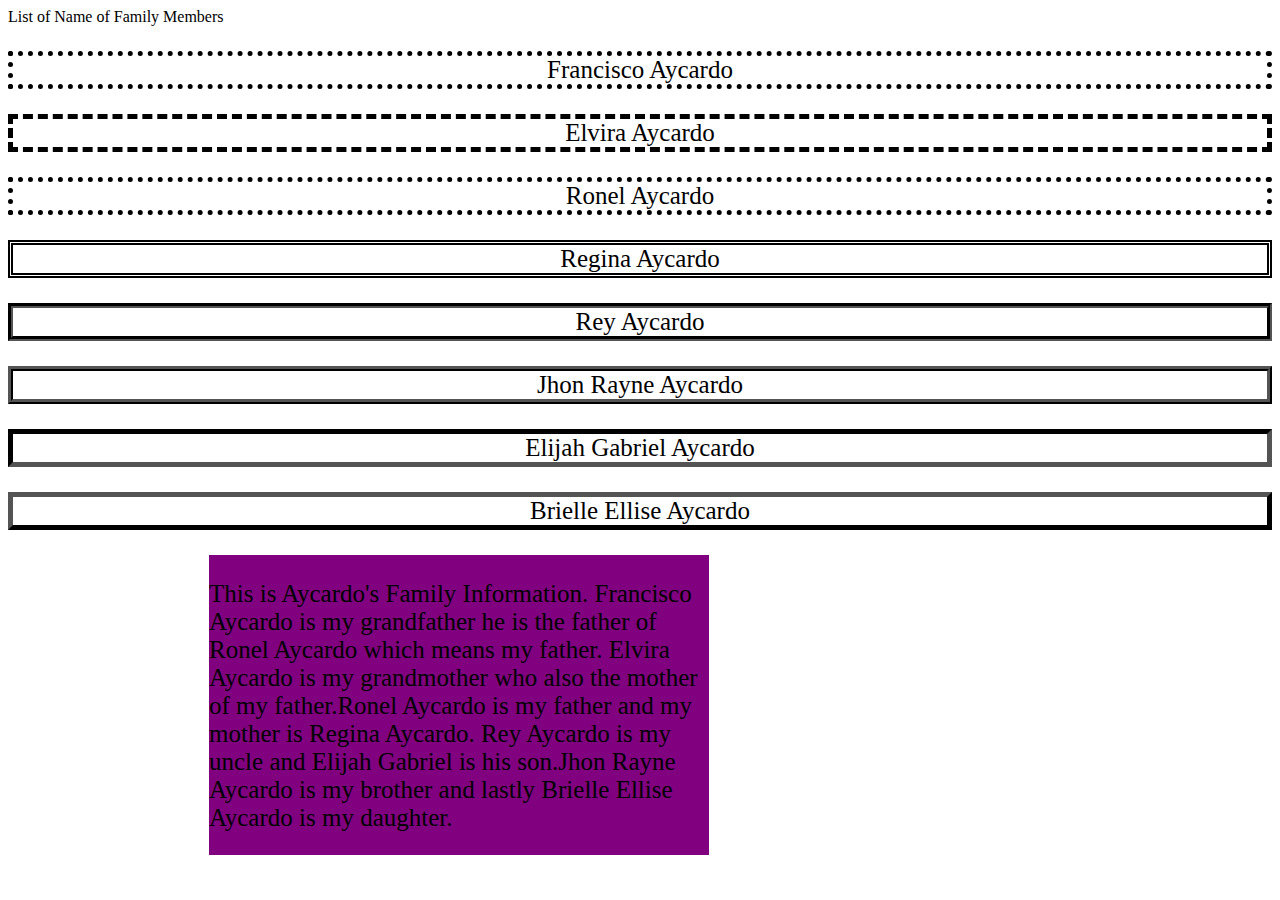
<file: border.html>
<html>
<link rel=stylesheet href=cssExternalko.css>
<head><title>top2</title></head>
<body>
       

<div class=main2>
                   <p>List of Name of Family Members</p>
 </div>
<p class=sample1>Francisco Aycardo</p>
<p class=sample2>Elvira Aycardo</p>
<p class=sample3>Ronel Aycardo</p>
<p class=sample4>Regina Aycardo</p>
<p class=sample5>Rey Aycardo</p>
<p class=sample6>Jhon Rayne Aycardo</p>
<p class=sample7>Elijah Gabriel Aycardo</p>
<p class=sample8>Brielle Ellise Aycardo</p>

<div class=parako>
        <p class=p1> This is Aycardo's Family Information. Francisco Aycardo is my grandfather he is the father of Ronel Aycardo which means my father. Elvira Aycardo is my grandmother who also the mother of my father.Ronel Aycardo is my father and my mother is Regina Aycardo. Rey Aycardo is my uncle and Elijah Gabriel is his son.Jhon Rayne Aycardo is my brother and lastly Brielle Ellise Aycardo is my daughter.</p>
</div>
 


</body>
</html>
</file>
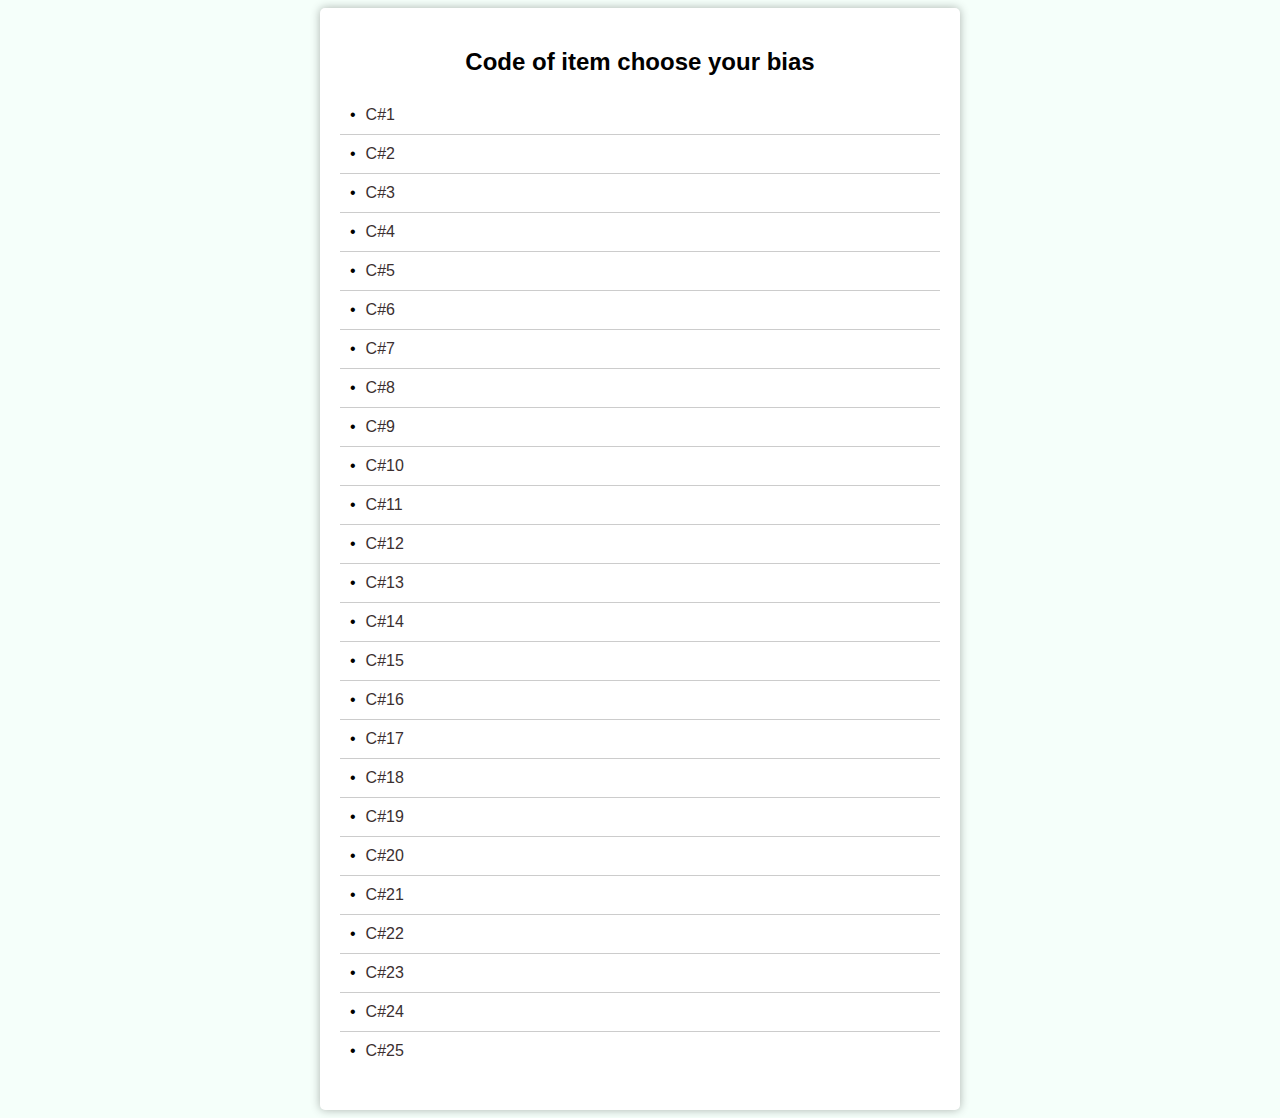
<file: code.html>
<html>
<head>
  <meta charset="UTF-8">
  <title>Lists of Code</title>
  <style>
    body {
      background-color: #F5FFFA;
      font-family: Arial, sans-serif;
    }

    ul {
      list-style-type: none;
      margin: 0;
      padding: 0;
    }

    .list-container {
      max-width: 600px;
      margin: 0 auto;
      background-color: #fff;
      padding: 20px;
      border-radius: 5px;
      box-shadow: 0 0 10px rgba(0, 0, 0, 0.3);
    }

    .list-container h2 {
      text-align: center;
      margin-bottom: 20px;
    }

    .list-container ul {
      margin-bottom: 20px;
    }

    .list-container ul li {
      display: flex;
      align-items: center;
      padding: 10px;
      border-bottom: 1px solid #ccc;
    }

    .list-container ul li:last-child {
      border-bottom: none;
    }

    .list-container ul li .bullet {
      margin-right: 10px;
    }

    .list-container ol {
      margin-bottom: 20px;
    }

    .list-container ol li {
      margin-bottom: 10px;
    }

    .list-container ol li:before {
      content: counter(item) ". ";
      counter-increment: item;
      font-weight: bold;
      margin-right: 10px;
    }
  </style>

</head>
<body link="#3B2F2F" alink="#e4a61" vlink="#3B2F2F"></body>   <div class="list-container">
    <h2>Code of item choose your bias</h2>
    <ul>
      <li><span class="bullet">&#8226;</span><a href="order.html" style="text-decoration: none;">C#1</a> </li>
      <li><span class="bullet">&#8226;</span><a href="order.html" style="text-decoration: none;">C#2</a> </li><li><span class="bullet">&#8226;</span><a href="order.html" style="text-decoration: none;">C#3</a> </li><li><span class="bullet">&#8226;</span><a href="order.html" style="text-decoration: none;">C#4</a> </li><li><span class="bullet">&#8226;</span><a href="logorderin.html" style="text-decoration: none;">C#5</a> </li><li><span class="bullet">&#8226;</span><a href="order.html" style="text-decoration: none;">C#6</a> </li><li><span class="bullet">&#8226;</span><a href="order.html" style="text-decoration: none;">C#7</a> </li><li><span class="bullet">&#8226;</span><a href="order.html" style="text-decoration: none;">C#8</a> </li><li><span class="bullet">&#8226;</span><a href="order.html" style="text-decoration: none;">C#9</a> </li><li><span class="bullet">&#8226;</span><a href="order.html" style="text-decoration: none;">C#10</a> </li><li><span class="bullet">&#8226;</span><a href="order.html" style="text-decoration: none;">C#11</a> </li><li><span class="bullet">&#8226;</span><a href="order.html" style="text-decoration: none;">C#12</a> </li><li><span class="bullet">&#8226;</span><a href="order.html" style="text-decoration: none;">C#13</a> </li><li><span class="bullet">&#8226;</span><a href="order.html" style="text-decoration: none;">C#14</a> </li><li><span class="bullet">&#8226;</span><a href="order.html" style="text-decoration: none;">C#15</a> </li><li><span class="bullet">&#8226;</span><a href="order.html" style="text-decoration: none;">C#16</a> </li><li><span class="bullet">&#8226;</span><a href="order.html" style="text-decoration: none;">C#17</a> </li><li><span class="bullet">&#8226;</span><a href="order.html" style="text-decoration: none;">C#18</a> </li><li><span class="bullet">&#8226;</span><a href="order.html" style="text-decoration: none;">C#19</a> </li><li><span class="bullet">&#8226;</span><a href="order.html" style="text-decoration: none;">C#20</a> </li><li><span class="bullet">&#8226;</span><a href="order.html" style="text-decoration: none;">C#21</a> </li><li><span class="bullet">&#8226;</span><a href="order.html" style="text-decoration: none;">C#22</a> </li><li><span class="bullet">&#8226;</span><a href="order.html" style="text-decoration: none;">C#23</a> </li><li><span class="bullet">&#8226;</span><a href="order.html" style="text-decoration: none;">C#24</a> </li><li><span class="bullet">&#8226;</span><a href="order.html" style="text-decoration: none;">C#25</a> </li>
    </ul>
  </div>
</body>
</html>
</file>
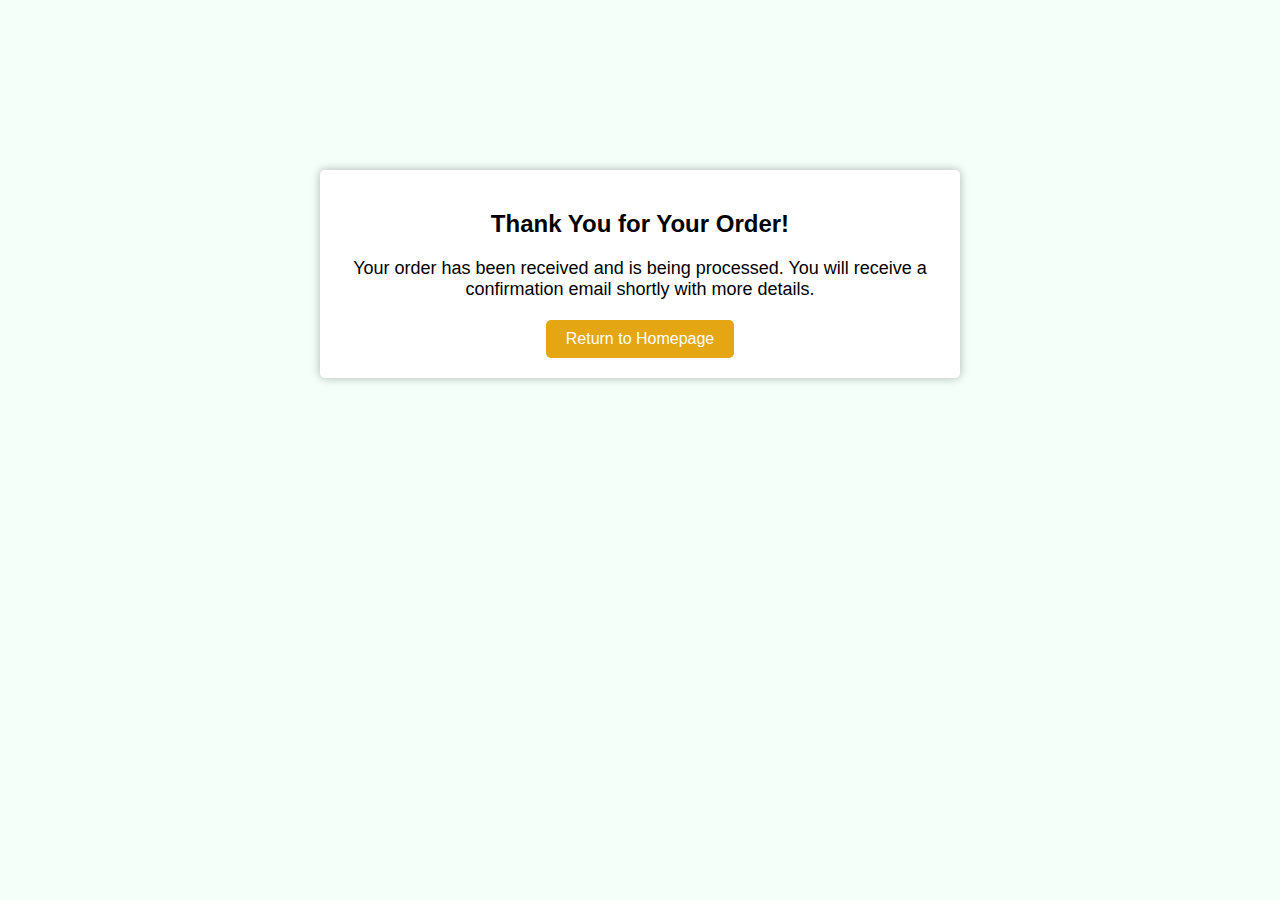
<file: end.html>
<!DOCTYPE html>
<html>
<head>
  <meta charset="UTF-8">
  <title>Thank You for Your Order</title>
  <style>
    body {
      background-color: #F5FFFA;
      font-family: Arial, sans-serif;
    }

    .container {
      max-width: 600px;
      margin: 0 auto;
      background-color: #fff;
      padding: 20px;
      border-radius: 5px;
      box-shadow: 0 0 10px rgba(0, 0, 0, 0.3);
    }

    h2 {
      text-align: center;
      margin-bottom: 20px;
    }

    p {
      text-align: center;
      margin-bottom: 20px;
      font-size: 18px;
    }

    button {
      display: block;
      margin: 0 auto;
      background-color: #e4a613;
      color: #fff;
      border: none;
      padding: 10px 20px;
      border-radius: 5px;
      font-size: 16px;
      cursor: pointer;
      transition: background-color 0.3s;
    }

    button:hover {
      background-color: #3e8e41;
    }
  </style>
</head>
<br><br><br><br><br><br><br><br><br>
  <div class="container">
    <h2>Thank You for Your Order!</h2>
    <p>Your order has been received and is being processed. You will receive a confirmation email shortly with more details.</p>
    <button onclick="window.location.href='tables.html'">Return to Homepage</button>
  </div>
</body>
</html>
</file>
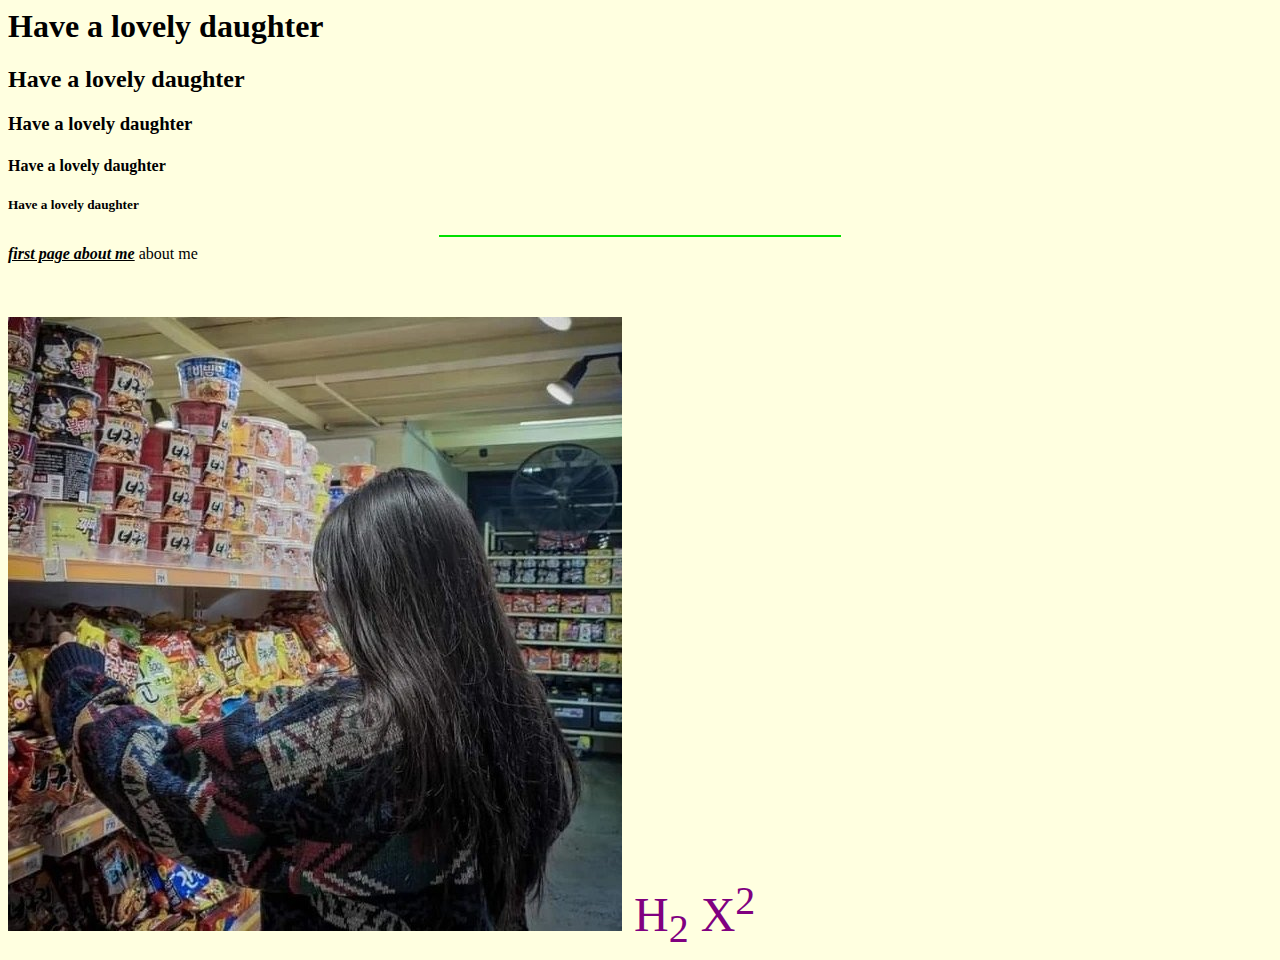
<file: first.html>
<HTML><HEAD><TITLE>FIRST HTML</TITLE></HEAD>
<BODY bgcolor= #FFFFE0
<font color= #000000 size=20>
<h1>Have a lovely daughter</h1>
<h2>Have a lovely daughter</h2>
<h3>Have a lovely daughter</h3>
<h4>Have a lovely daughter</h4>
<h5>Have a lovely daughter</h5>
<hr color= size=10 width=400></hr></font><B><I><U> first page about me</font></B></I></U>
<front color=BLACK #808080 size=20>about me</front>
<br><br><br><br><font color=#800080 size=20>
<img src="350779670_216144104564463_7718712879594589767_n.jpg">
H<sub>2</sub>
X<sup>2</sub>
</BODY>

</HTML>
</file>
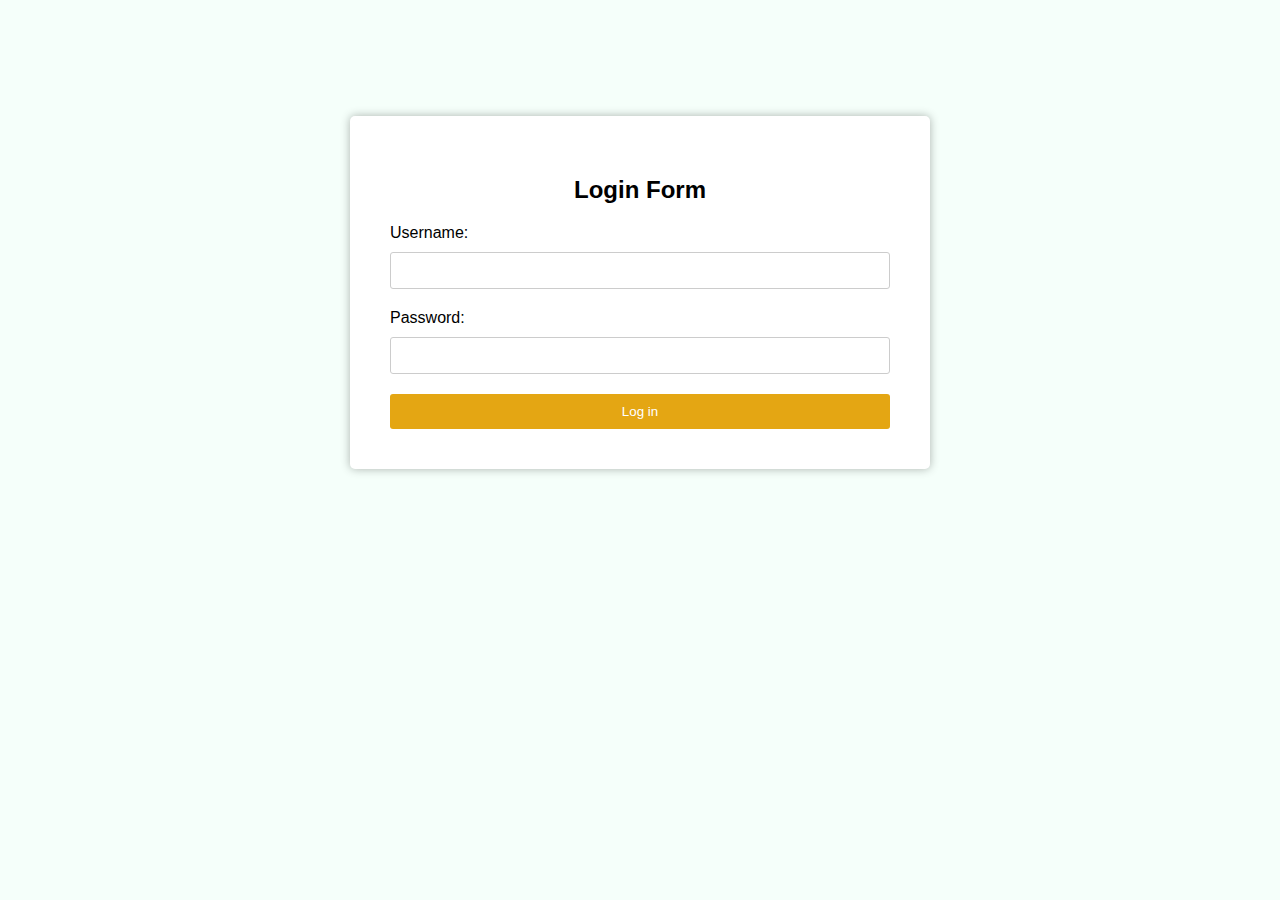
<file: login.html>
<html>
<head>
  <meta charset="UTF-8">
  <title>Login Form</title>
  <style>
    body {
      background-color: #F5FFFA;
      font-family: Arial, sans-serif;
    }

    #login-form {
      max-width: 500px;
      margin: 0 auto;
      background-color: #fff;
      padding: 40px;
      border-radius: 5px;
      box-shadow: 0 0 10px rgba(0, 0, 0, 0.3);
    }

    #login-form h2 {
      text-align: center;
      margin-bottom: 20px;
    }

    #login-form label {
      display: block;
      margin-bottom: 10px;
    }

    #login-form input[type="text"],
    #login-form input[type="password"] {
      width: 100%;
      padding: 10px;
      border-radius: 3px;
      border: 1px solid #ccc;
      margin-bottom: 20px;
    }

    #login-form button[type="submit"] {
      background-color: #e4a613;
      color: #fff;
      padding: 10px;
      border: none;
      border-radius: 3px;
      cursor: pointer;
      width: 100%;
    }

    #login-form button[type="submit"]:hover {
      background-color: #4CAF50;
    }
  </style>
</head>
<br><br><br><br><br><br>


  <form id="Login" method="get"
action="code.html">

  <div id="login-form">
    <h2>Login Form</h2>
    <form>
      <label for="username">Username:</label>
      <input type="text" id="username" name="username">

      <label for="password">Password:</label>
      <input type="password" id="password" name="password">

      <button type="submit">Log in</button>
    </form>
  </div>
</body>
</html>
</file>
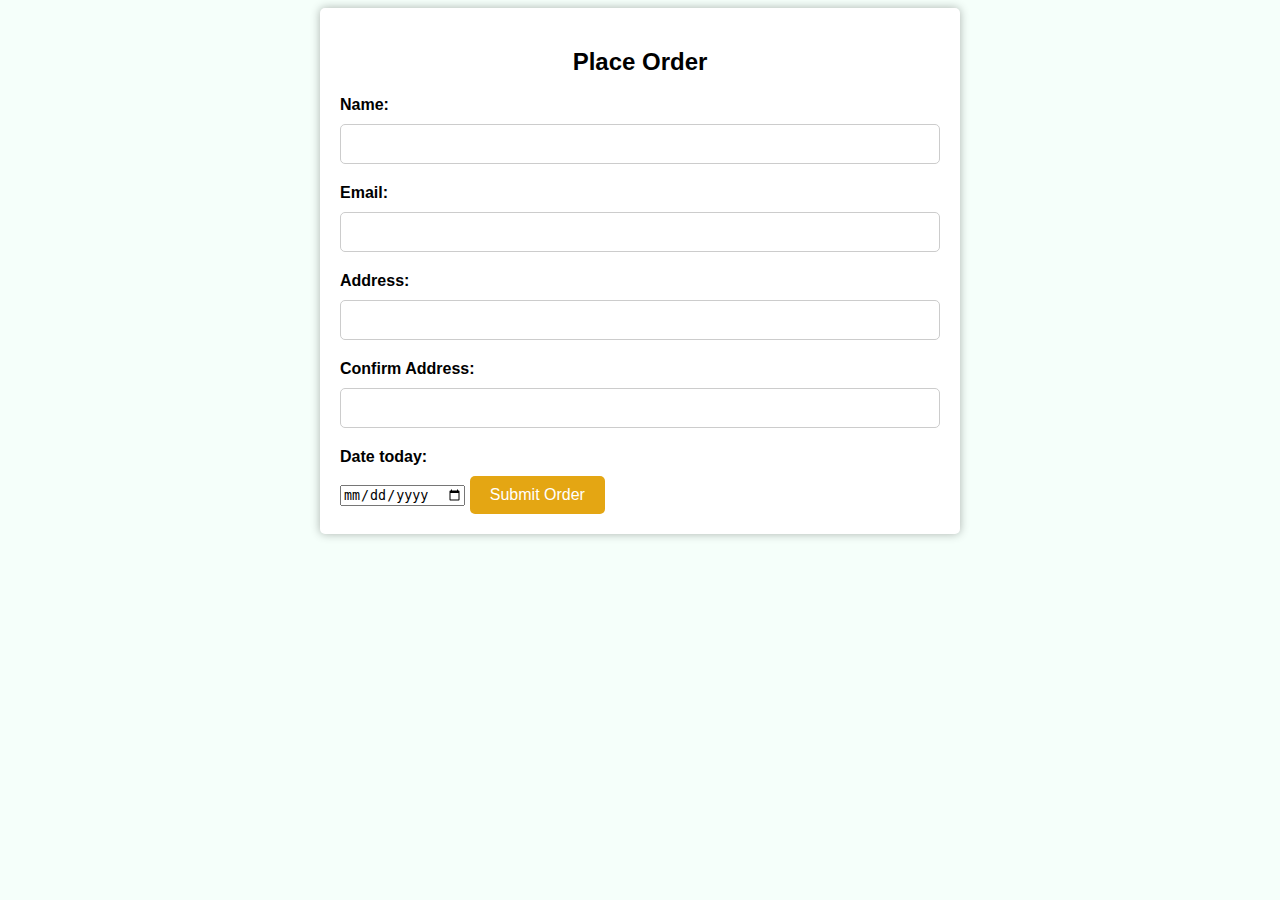
<file: order.html>
<!DOCTYPE html>
<html>
<head>
  <meta charset="UTF-8">
  <title>Place Order</title>
  <style>
    body {
      background-color: #F5FFFA;
      font-family: Arial, sans-serif;
    }

    form {
      max-width: 600px;
      margin: 0 auto;
      background-color: #fff;
      padding: 20px;
      border-radius: 5px;
      box-shadow: 0 0 10px rgba(0, 0, 0, 0.3);
    }

    h2 {
      text-align: center;
      margin-bottom: 20px;
    }

    label {
      display: block;
      margin-bottom: 10px;
      font-weight: bold;
    }

    input[type="text"],
    input[type="email"],
    select {
      width: 100%;
      padding: 10px;
      border: 1px solid #ccc;
      border-radius: 5px;
      box-sizing: border-box;
      margin-bottom: 20px;
      font-size: 16px;
    }

    input[type="submit"] {
      background-color: #e4a613;
      color: #fff;
      border: none;
      padding: 10px 20px;
      border-radius: 5px;
      font-size: 16px;
      cursor: pointer;
      transition: background-color 0.3s;
    }

    input[type="submit"]:hover {
      background-color: #3e8e41;
    }
  </style>
</head>
<body>
    <form id="end" method="get"
action="end.html">

  <form>
    <h2>Place Order</h2>

    <label for="name">Name:</label>
    <input type="text" id="name" name="name" required>

    <label for="email">Email:</label>
    <input type="email" id="email" name="email" required>

    <label for="address">Address:</label>
    <input type="text" id="address" name="address" required>

    <label for="confirm-address">Confirm Address:</label>
    <input type="text" id="confirm-address" name="confirm-address" required>

    <label for="birthday">Date today:</label>
    <input type="date" id="birthday" name="birthday" required>

    <input type="submit" value="Submit Order">
  </form>
</body>
</html>
</file>
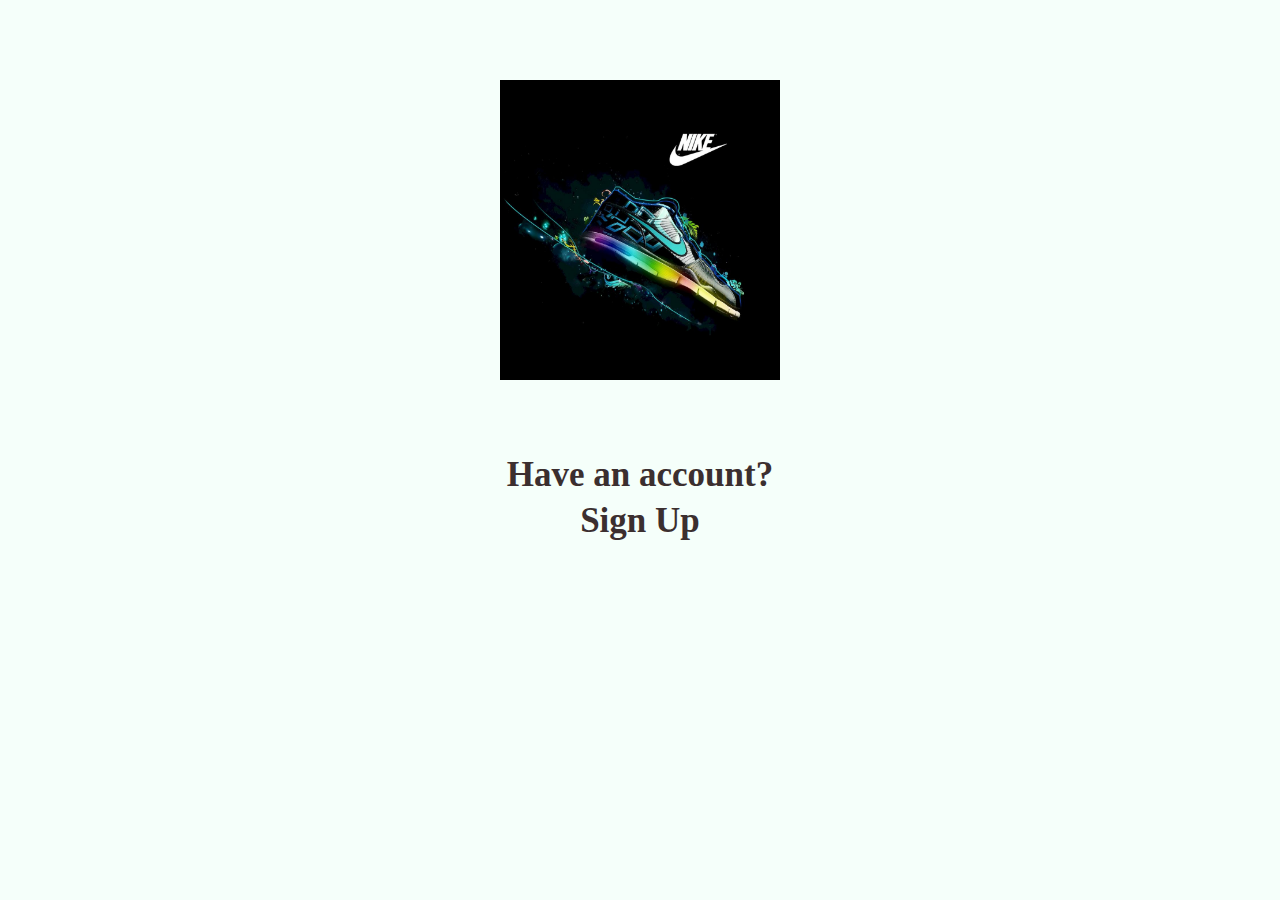
<file: purchase.html>
<html>
<head>
		<body><center><br><br><br><br>
<body bgcolor="#F5FFFA">
<img src="logo.jpg" height="300" width="280"></center>

	<br><br><br><br>
	<body link="#3B2F2F" alink="#e4a61" vlink="#3B2F2F"></body>	
	<center>
	<table>
		<th style="color: black ;font-size:35px">
		<a href="login.html" style="text-decoration: none;">Have an account?</a> 
		</th>
		<tr style="color: black ;font-size:30px">
		<a href="x" target = "right" style="text-decoration: none;"></a>
		</tr>


		<th style="color: white ;font-size:35px">
		<a href="signup.html"  style="text-decoration: none;">Sign Up</a>
		</th>
</file>
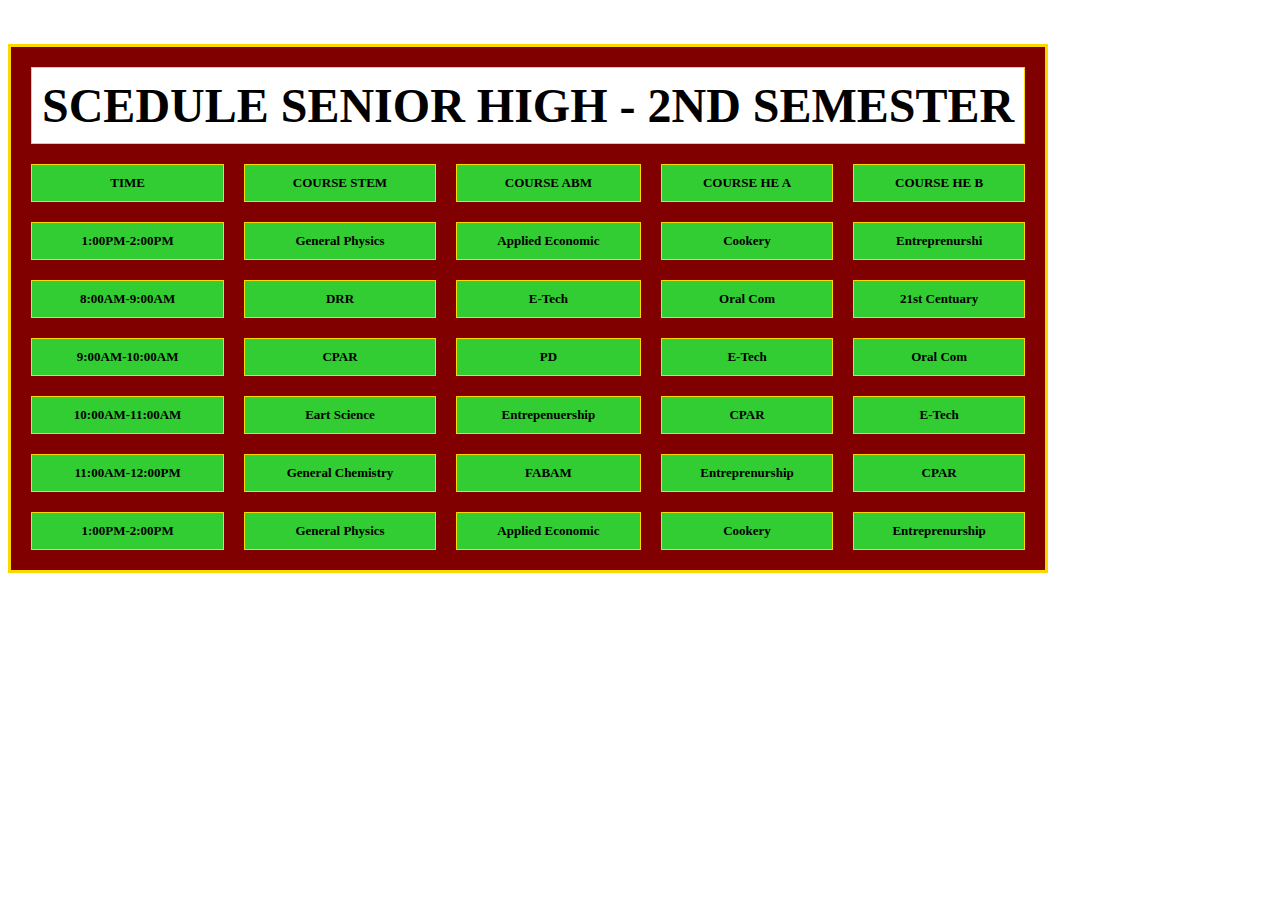
<file: schedule.html>
<html><head><title>top2</title></head>
<body>
<table  bgcolor=maroon bordercolor=gold border=3 cellpadding=10 cellspacing=20>
<br><br>
<tr>
	<td bgcolor=white colspan=5><font size=18><center><b> SCEDULE SENIOR HIGH - 2ND SEMESTER
	</b>
</tr>

<tr>
  
   </b><td bgcolor=LimeGreen colspan=1><font size=2><center><b>TIME
   </b><td bgcolor=LimeGreen colspan=1><font size=2><center><b>COURSE STEM
   </b><td bgcolor=LimeGreen colspan=1><font size=2><center><b>COURSE ABM
   </b><td bgcolor=LimeGreen colspan=1><font size=2><center><b>COURSE HE A
   </b><td bgcolor=LimeGreen colspan=1><font size=2><center><b>COURSE HE B 


</tr>

<tr>
    </b><td bgcolor=LimeGreen colspan=1><font size=2><center><b>1:00PM-2:00PM
   </b><td bgcolor=LimeGreen colspan=1><font size=2><center><b>General Physics
   </b><td bgcolor=LimeGreen colspan=1><font size=2><center><b>Applied Economic
   </b><td bgcolor=LimeGreen colspan=1><font size=2><center><b>Cookery
   </b><td bgcolor=LimeGreen colspan=1><font size=2><center><b>Entreprenurshi
   
</tr>
<tr>
   </b><td bgcolor=LimeGreen colspan=1><font size=2><center><b>8:00AM-9:00AM
   </b><td bgcolor=LimeGreen colspan=1><font size=2><center><b>DRR
   </b><td bgcolor=LimeGreen colspan=1><font size=2><center><b>E-Tech
   </b><td bgcolor=LimeGreen colspan=1><font size=2><center><b>Oral Com
   </b><td bgcolor=LimeGreen colspan=1><font size=2><center><b>21st Centuary
</tr>
<tr>
   </b><td bgcolor=LimeGreen colspan=1><font size=2><center><b>9:00AM-10:00AM
   </b><td bgcolor=LimeGreen colspan=1><font size=2><center><b>CPAR
   </b><td bgcolor=LimeGreen colspan=1><font size=2><center><b>PD
   </b><td bgcolor=LimeGreen colspan=1><font size=2><center><b>E-Tech
   </b><td bgcolor=LimeGreen colspan=1><font size=2><center><b>Oral Com
</tr>
<tr>
    </b><td bgcolor=LimeGreen colspan=1><font size=2><center><b>10:00AM-11:00AM
   </b><td bgcolor=LimeGreen colspan=1><font size=2><center><b>Eart Science
   </b><td bgcolor=LimeGreen colspan=1><font size=2><center><b>Entrepenuership
   </b><td bgcolor=LimeGreen colspan=1><font size=2><center><b>CPAR
   </b><td bgcolor=LimeGreen colspan=1><font size=2><center><b>E-Tech
</tr>
<tr>
    </b><td bgcolor=LimeGreen colspan=1><font size=2><center><b>11:00AM-12:00PM
   </b><td bgcolor=LimeGreen colspan=1><font size=2><center><b>General Chemistry
   </b><td bgcolor=LimeGreen colspan=1><font size=2><center><b>FABAM
   </b><td bgcolor=LimeGreen colspan=1><font size=2><center><b>Entreprenurship
   </b><td bgcolor=LimeGreen colspan=1><font size=2><center><b>CPAR
</tr>
<tr>
    </b><td bgcolor=LimeGreen colspan=1><font size=2><center><b>1:00PM-2:00PM
   </b><td bgcolor=LimeGreen colspan=1><font size=2><center><b>General Physics
   </b><td bgcolor=LimeGreen colspan=1><font size=2><center><b>Applied Economic
   </b><td bgcolor=LimeGreen colspan=1><font size=2><center><b>Cookery
   </b><td bgcolor=LimeGreen colspan=1><font size=2><center><b>Entreprenurship

</table>
</body>
</html>
</file>
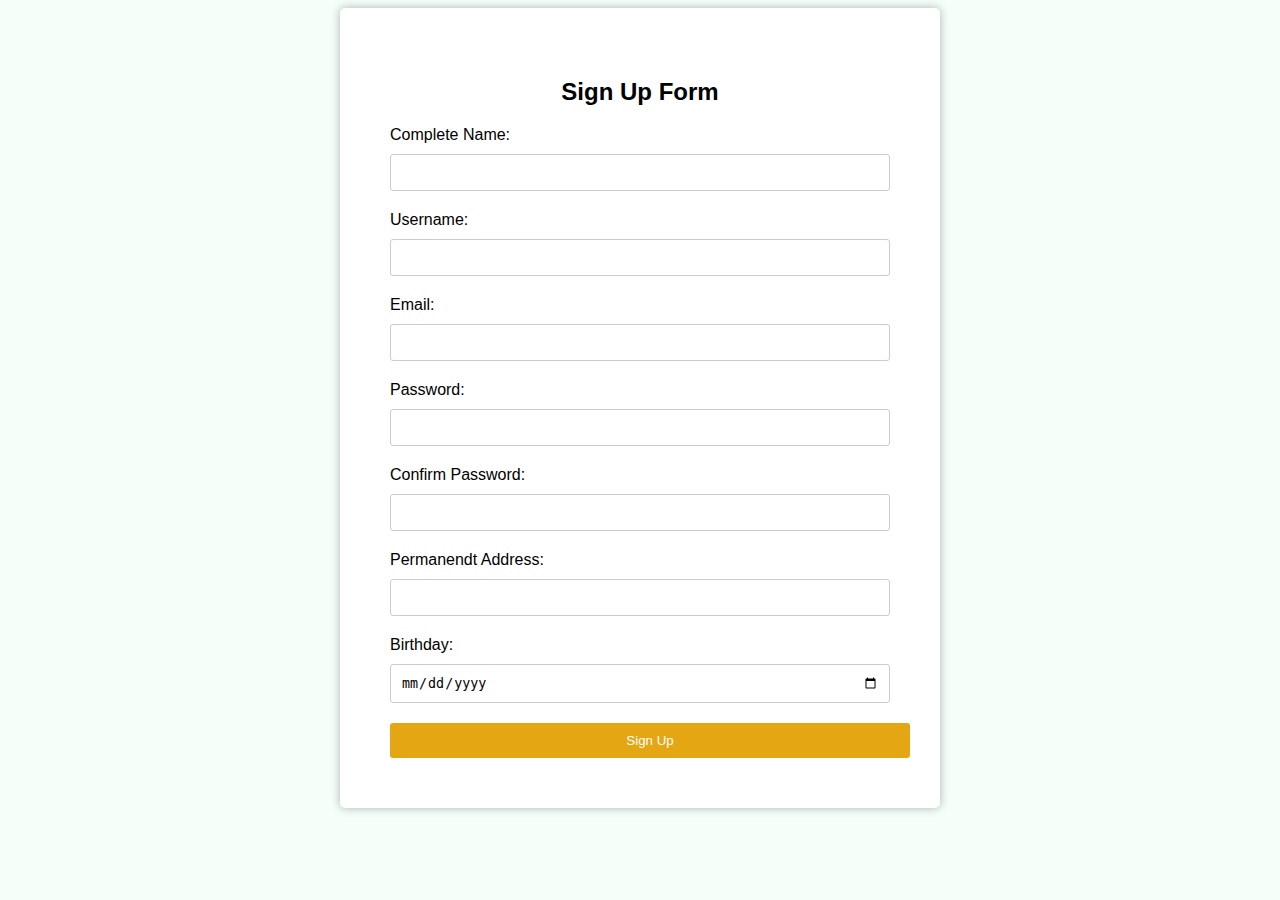
<file: signup.html>
<html>
<head>
  <meta charset="UTF-8">
  <title>Sign Up Form</title>
  <style>
    body {
      background-color: #F5FFFA;
      font-family: Arial, sans-serif;
    }

    #signup-form {
      max-width: 500px;
      margin: 0 auto;
      background-color: #fff;
      padding: 50px;
      border-radius: 5px;
      box-shadow: 0 0 10px rgba(0, 0, 0, 0.3);
    }

    #signup-form h2 {
      text-align: center;
      margin-bottom: 20px;
    }

    #signup-form label {
      display: block;
      margin-bottom: 10px;
    }

    #signup-form input[type="text"],
    #signup-form input[type="password"],
    #signup-form input[type="email"],
    #signup-form input[type="date"] {
      width: 100%;
      padding: 10px;
      border-radius: 3px;
      border: 1px solid #ccc;
      margin-bottom: 20px;
    }

    #signup-form button[type="submit"] {
      background-color: #e4a613;
      color: #fff;
      padding: 10px;
      border: none;
      border-radius: 3px;
      cursor: pointer;
      width: 104%;
    }

    #signup-form button[type="submit"]:hover {
      background-color: #3e8e41;
    }
  </style>
</head>
<body>
 <form id="SignUp" method="get"
action="code.html">


  <div id="signup-form">
    <h2>Sign Up Form</h2>
    <form>
      <label for="username">Complete Name:</label>
      <input type="text" id="username" name="username">

      <label for="username">Username:</label>
      <input type="text" id="username" name="username">

      <label for="email">Email:</label>
      <input type="email" id="email" name="email">

      <label for="password">Password:</label>
      <input type="password" id="password" name="password">

      <label for="confirm-password">Confirm Password:</label>
      <input type="password" id="confirm-password" name="confirm-password">

      <label for="address">Permanendt Address:</label>
      <input type="text" id="address" name="address">

      <label for="birthday">Birthday:</label>
      <input type="date" id="birthday" name="birthday">

      <button type="submit">Sign Up</button>
    </form>
  </div>
</body>
</html>
</file>
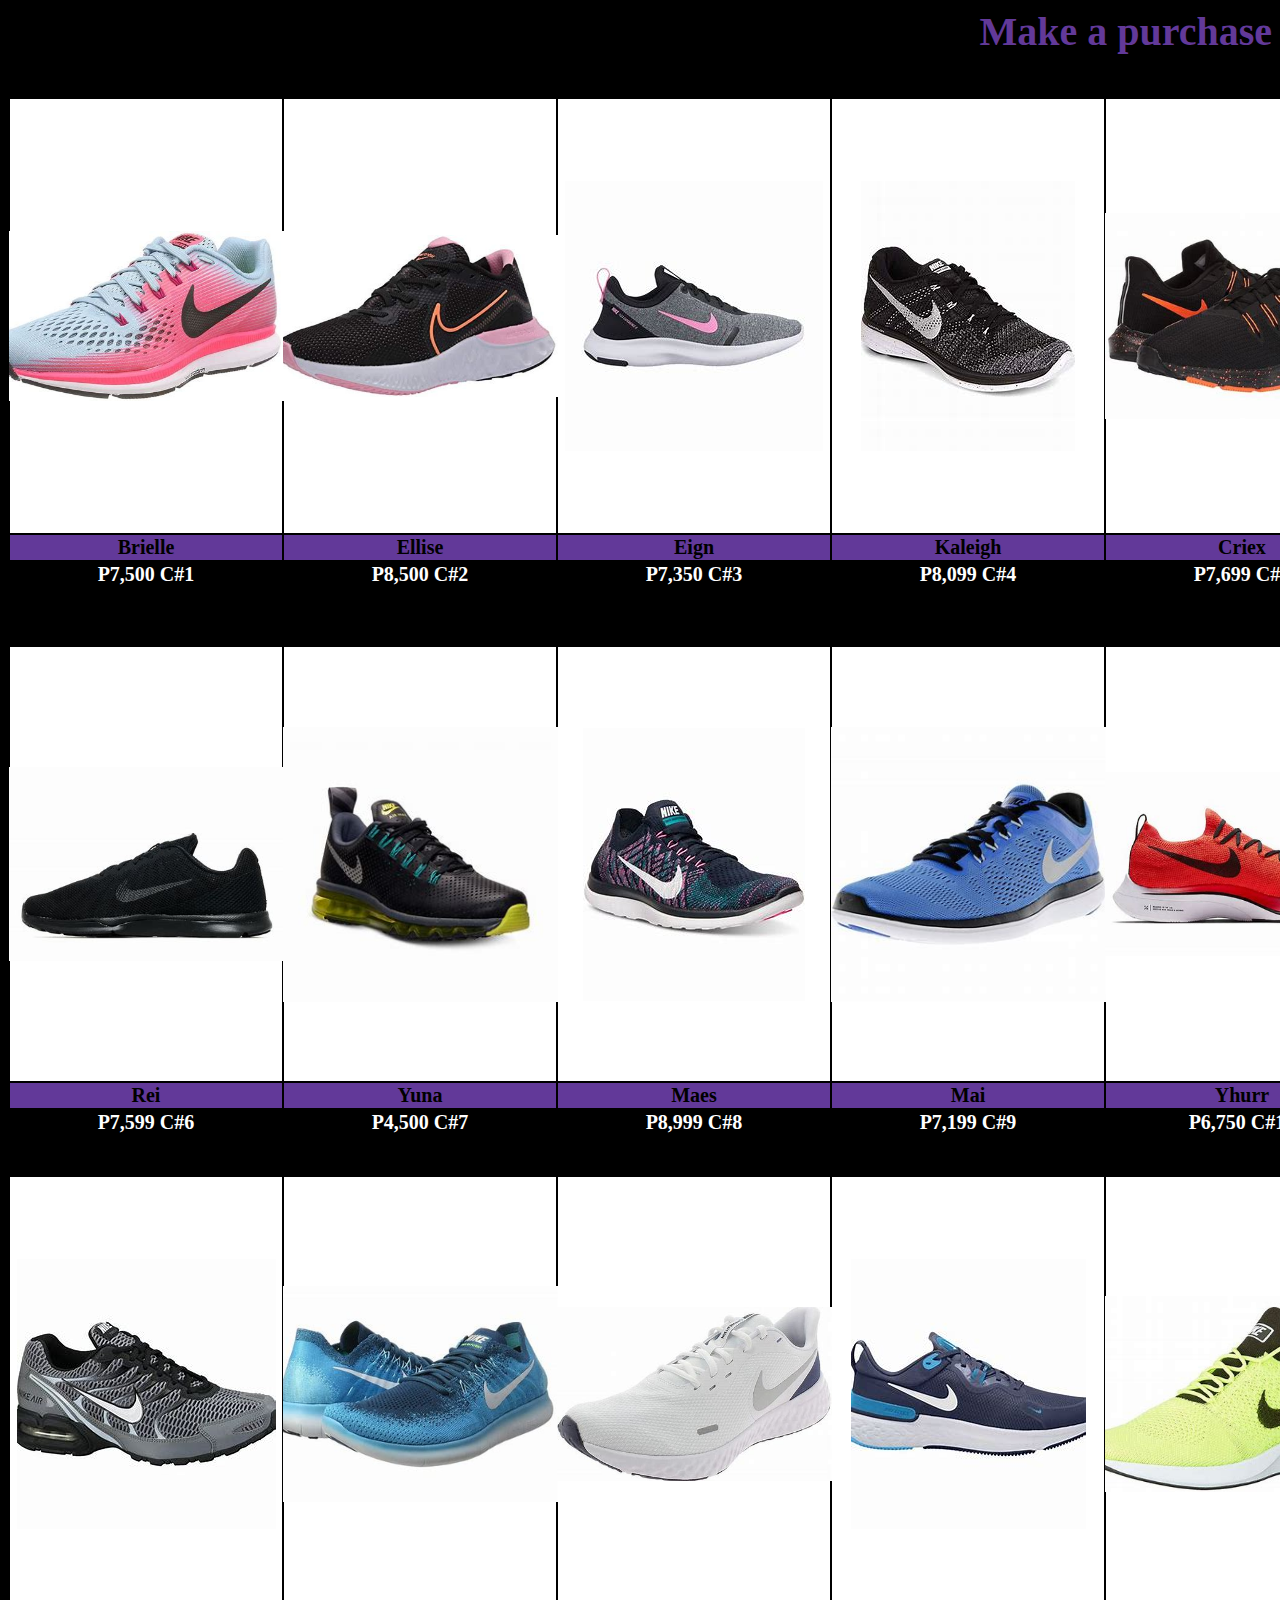
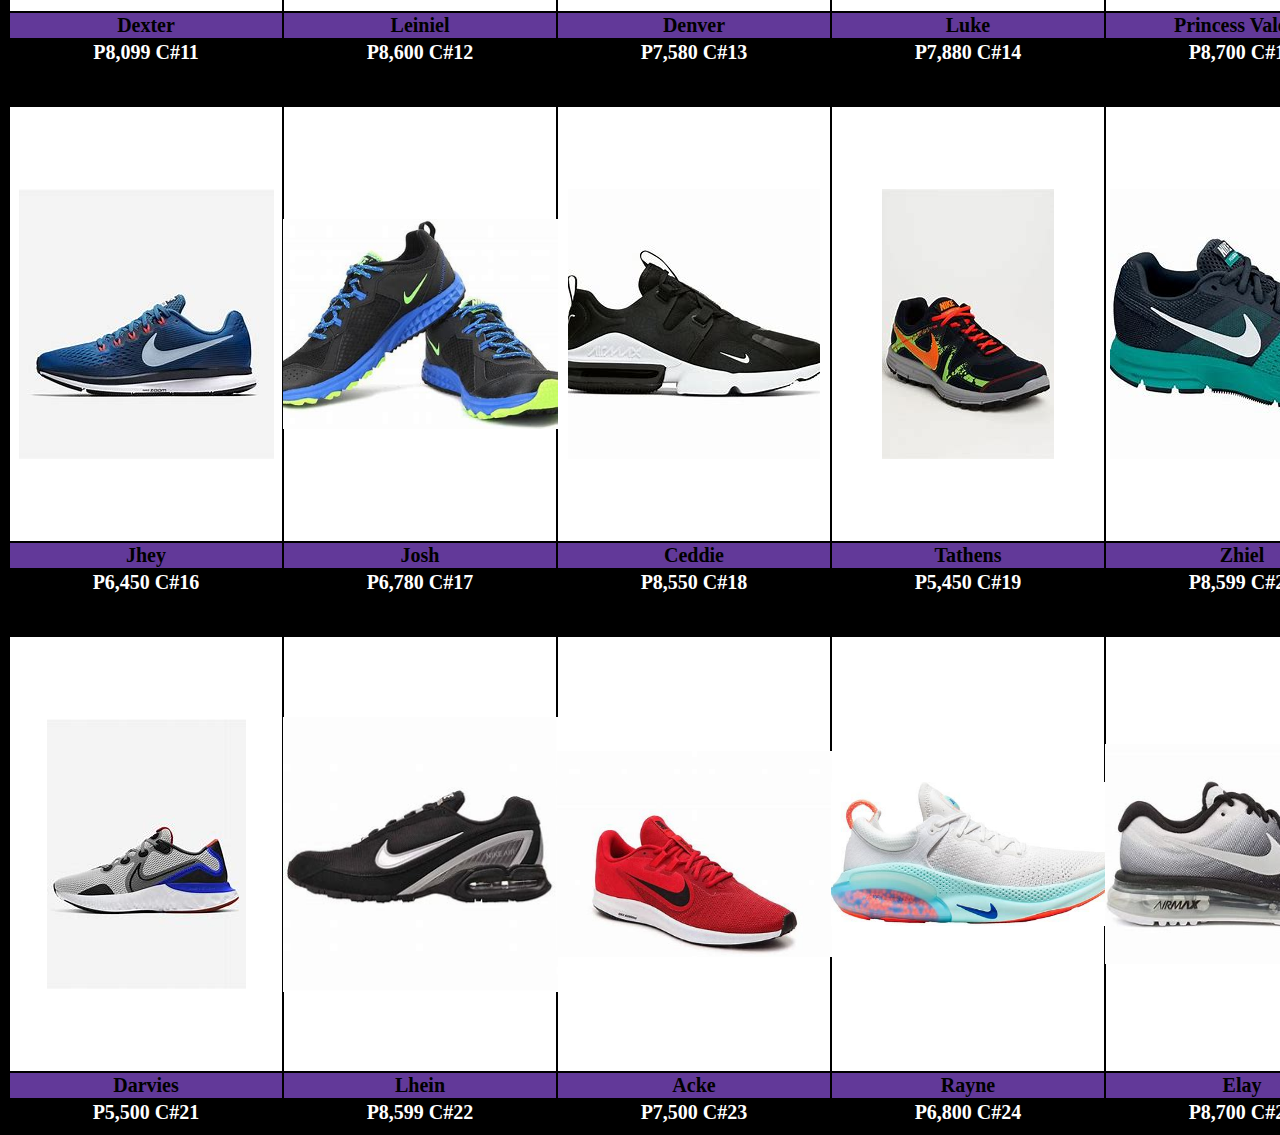
<file: tables.html>
<html>
<head>

<body link="#623999" alink="#a0dbee" vlink="#623999"></body>	
<h3 style="color: white ;font-size:40px;" align="right"> <a href="purchase.html" target = "right" style="text-decoration: none;">Make a purchase</a> </h3>

	<body bgcolor="black"></body>
	<style>
		.container {
			display: flex;
			flex-direction: column;
			justify-content: center;
			align-items: center;
			height: 48vh;
		}
		.row {
			display: flex;
			justify-content: center;
			align-items: center;
		}
		.box {
			width: 250px;
			height: 250px;
			background-color: white;
			margin: 10px;
			display: flex;
			justify-content: center;
			align-items: center;
		}
		.box img {
			max-width: 110%;
			max-height: 110%;
		}
	</style>
</head>
<table>
	<tr bgcolor="white">
		</th>	
	</tr>

	<tr bgcolor="white">
		<th style="color: black ;font-size:10px">
		<div class="container">
		<div class="row">
			<div class="box">
				<img src="1.jpg">
			</div>
		</th>

		<th style="color: black ;font-size:18px">
		<div class="container">
		<div class="row">
			<div class="box">
				<img src="2.jpg">
			</div> 
		</th>

		<th style="color: black ;font-size:18px">
		<div class="container">
		<div class="row">
			<div class="box">
				<img src="3.jpg">
			</div> 
		</th>
		
		<th style="color: black;font-size:18px">
		<div class="container">
		<div class="row">
			<div class="box">
				<img src="4.jpg" >
			</div> 
		</th>
		
		
		<th style="color: black ;font-size:18px">
		<div class="container">
		<div class="row">
			<div class="box">
				<img src="5.jpg" alt="Dr.Cardin">
			</div> 
		</th>
	</tr>

	<tr bgcolor="#623999">
		<th style="color: black ;font-size:20px">
		Brielle
		</th>
		<th style="color: black ;font-size:20px">
		Ellise
		</th>
		<th style="color: black ;font-size:20px">
		Eign
		</th>
		<th style="color: black ;font-size:20px">
		Kaleigh
		</th>
		<th style="color: black ;font-size:20px">
		Criex
		</th>

		<tr bgcolor="transparent">
		<th style="color: white ;font-size:20px">
		P7,500	C#1
		</th>
		<th style="color: white ;font-size:20px">
		P8,500	C#2
		</th>
		<th style="color: white ;font-size:20px">
		P7,350	C#3
		</th>
		<th style="color: white ;font-size:20px">
		P8,099	C#4
		</th>
		<th style="color: white ;font-size:20px">
		P7,699	C#5
		</th>

		<table>
	<tr bgcolor="#e4a613">
		</th>	
	</tr>

	<tr bgcolor="white">
		<th style="color: black ;font-size:10px">
		<div class="container">
		<div class="row">
			<div class="box">
				<img src="6.jpg">
			</div>
		</th>

		<th style="color: black ;font-size:18px">
		<div class="container">
		<div class="row">
			<div class="box">
				<img src="7.jpg">
			</div> 
		</th>

		<th style="color: black ;font-size:18px">
		<div class="container">
		<div class="row">
			<div class="box">
				<img src="8.jpg">
			</div> 
		</th>
		
		<th style="color: black;font-size:18px">
		<div class="container">
		<div class="row">
			<div class="box">
				<img src="9.jpg" >
			</div> 
		</th>
		
		
		<th style="color: black ;font-size:18px">
		<div class="container">
		<div class="row">
			<div class="box">
				<img src="10.jpg">
			</div> 
		</th>
	</tr>

<br><br>
	<tr bgcolor="#623999">
		<th style="color: black ;font-size:20px">
		Rei
		</th>
		<th style="color: black ;font-size:20px">
		Yuna
		</th>
		<th style="color: black ;font-size:20px">
		Maes
		</th>
		<th style="color: black ;font-size:20px">
		Mai
		</th>
		<th style="color: black ;font-size:20px">
		Yhurr
		</th>

		<tr bgcolor="transparent">
		<th style="color: white ;font-size:20px">
		P7,599	C#6
		</th>
		<th style="color: white ;font-size:20px">
		P4,500	C#7
		</th>
		<th style="color: white ;font-size:20px">
		P8,999	C#8
		</th>
		<th style="color: white ;font-size:20px">
		P7,199	C#9
		</th>
		<th style="color: white ;font-size:20px">
		P6,750	C#10
		</th>


<br>

<table>
	<tr bgcolor="white">
		</th>	
	</tr>

	<tr bgcolor="white">
		<th style="color: black ;font-size:10px">
		<div class="container">
		<div class="row">
			<div class="box">
				<img src="11.jpg">
			</div>
		</th>

		<th style="color: black ;font-size:18px">
		<div class="container">
		<div class="row">
			<div class="box">
				<img src="12.jpg">
			</div> 
		</th>

		<th style="color: black ;font-size:18px">
		<div class="container">
		<div class="row">
			<div class="box">
				<img src="13.jpg">
			</div> 
		</th>
		
		<th style="color: black;font-size:18px">
		<div class="container">
		<div class="row">
			<div class="box">
				<img src="14.jpg" >
			</div> 
		</th>
		
		
		<th style="color: black ;font-size:18px">
		<div class="container">
		<div class="row">
			<div class="box">
				<img src="15.jpg">
			</div> 
		</th>
	</tr>

<br><br>
	<tr bgcolor="#623999">
		<th style="color: black ;font-size:20px">
		Dexter
		</th>
		<th style="color: black ;font-size:20px">
		Leiniel
		</th>
		<th style="color: black ;font-size:20px">
		Denver
		</th>
		<th style="color: black ;font-size:20px">
		Luke
		</th>
		<th style="color: black ;font-size:20px">
		Princess Valerie
		</th>

		<tr bgcolor="transparent">
		<th style="color: white ;font-size:20px">
		P8,099	C#11
		</th>
		<th style="color: white ;font-size:20px">
		P8,600	C#12
		</th>
		<th style="color: white ;font-size:20px">
		P7,580	C#13
		</th>
		<th style="color: white ;font-size:20px">
		P7,880	C#14
		</th>
		<th style="color: white ;font-size:20px">
		P8,700	C#15
		</th>

		<table>
	<tr bgcolor="white">
		</th>	
	</tr>

	<tr bgcolor="white">
		<th style="color: black ;font-size:10px">
		<div class="container">
		<div class="row">
			<div class="box">
				<img src="16.jpg">
			</div>
		</th>

		<th style="color: black ;font-size:18px">
		<div class="container">
		<div class="row">
			<div class="box">
				<img src="17.jpg">
			</div> 
		</th>

		<th style="color: black ;font-size:18px">
		<div class="container">
		<div class="row">
			<div class="box">
				<img src="18.jpg">
			</div> 
		</th>
		
		<th style="color: black;font-size:18px">
		<div class="container">
		<div class="row">
			<div class="box">
				<img src="19.jpg" >
			</div> 
		</th>
		
		
		<th style="color: black ;font-size:18px">
		<div class="container">
		<div class="row">
			<div class="box">
				<img src="20.jpg">
			</div> 
		</th>
	</tr>

<br><br>
	<tr bgcolor="#623999">
		<th style="color: black ;font-size:20px">
		Jhey   
		</th>
		<th style="color: black ;font-size:20px">
		Josh
		</th>
		<th style="color: black ;font-size:20px">
		Ceddie
		</th>
		<th style="color: black ;font-size:20px">
		Tathens
		</th>
		<th style="color: black ;font-size:20px">
		Zhiel
		</th>

		<tr bgcolor="transparent">
		<th style="color: white ;font-size:20px">
		P6,450	C#16
		</th>
		<th style="color: white ;font-size:20px">
		P6,780	C#17
		</th>
		<th style="color: white ;font-size:20px">
		P8,550	C#18
		</th>
		<th style="color: white ;font-size:20px">
		P5,450	C#19
		</th>
		<th style="color: white ;font-size:20px">
		P8,599	C#20
		</th>

		<table>
	<tr bgcolor="white">
		</th>	
	</tr>

	<tr bgcolor="white">
		<th style="color: black ;font-size:10px">
		<div class="container">
		<div class="row">
			<div class="box">
				<img src="21.jpg">
			</div>
		</th>

		<th style="color: black ;font-size:18px">
		<div class="container">
		<div class="row">
			<div class="box">
				<img src="22.jpg">
			</div> 
		</th>

		<th style="color: black ;font-size:18px">
		<div class="container">
		<div class="row">
			<div class="box">
				<img src="23.jpg">
			</div> 
		</th>
		
		<th style="color: black;font-size:18px">
		<div class="container">
		<div class="row">
			<div class="box">
				<img src="24.jpg" >
			</div> 
		</th>
		
		
		<th style="color: black ;font-size:18px">
		<div class="container">
		<div class="row">
			<div class="box">
				<img src="25.jpg">
			</div> 
		</th>
	</tr>

<br><br>
	<tr bgcolor="#623999">
		<th style="color: black ;font-size:20px">
		Darvies
		</th>
		<th style="color: black ;font-size:20px">
		Lhein
		</th>
		<th style="color: black ;font-size:20px">
		Acke
		</th>
		<th style="color: black ;font-size:20px">
		Rayne
		</th>
		<th style="color: black ;font-size:20px">
		Elay
		</th>

		<tr bgcolor="transparent">
		<th style="color: white ;font-size:20px">
		P5,500	C#21
		</th>
		<th style="color: white ;font-size:20px">
		P8,599	C#22
		</th>
		<th style="color: white ;font-size:20px">
		P7,500	C#23
		</th>
		<th style="color: white ;font-size:20px">
		P6,800	C#24
		</th>
		<th style="color: white ;font-size:20px">
		P8,700	C#25
		</th>
</


</head>
</body>
</html>
</file>
